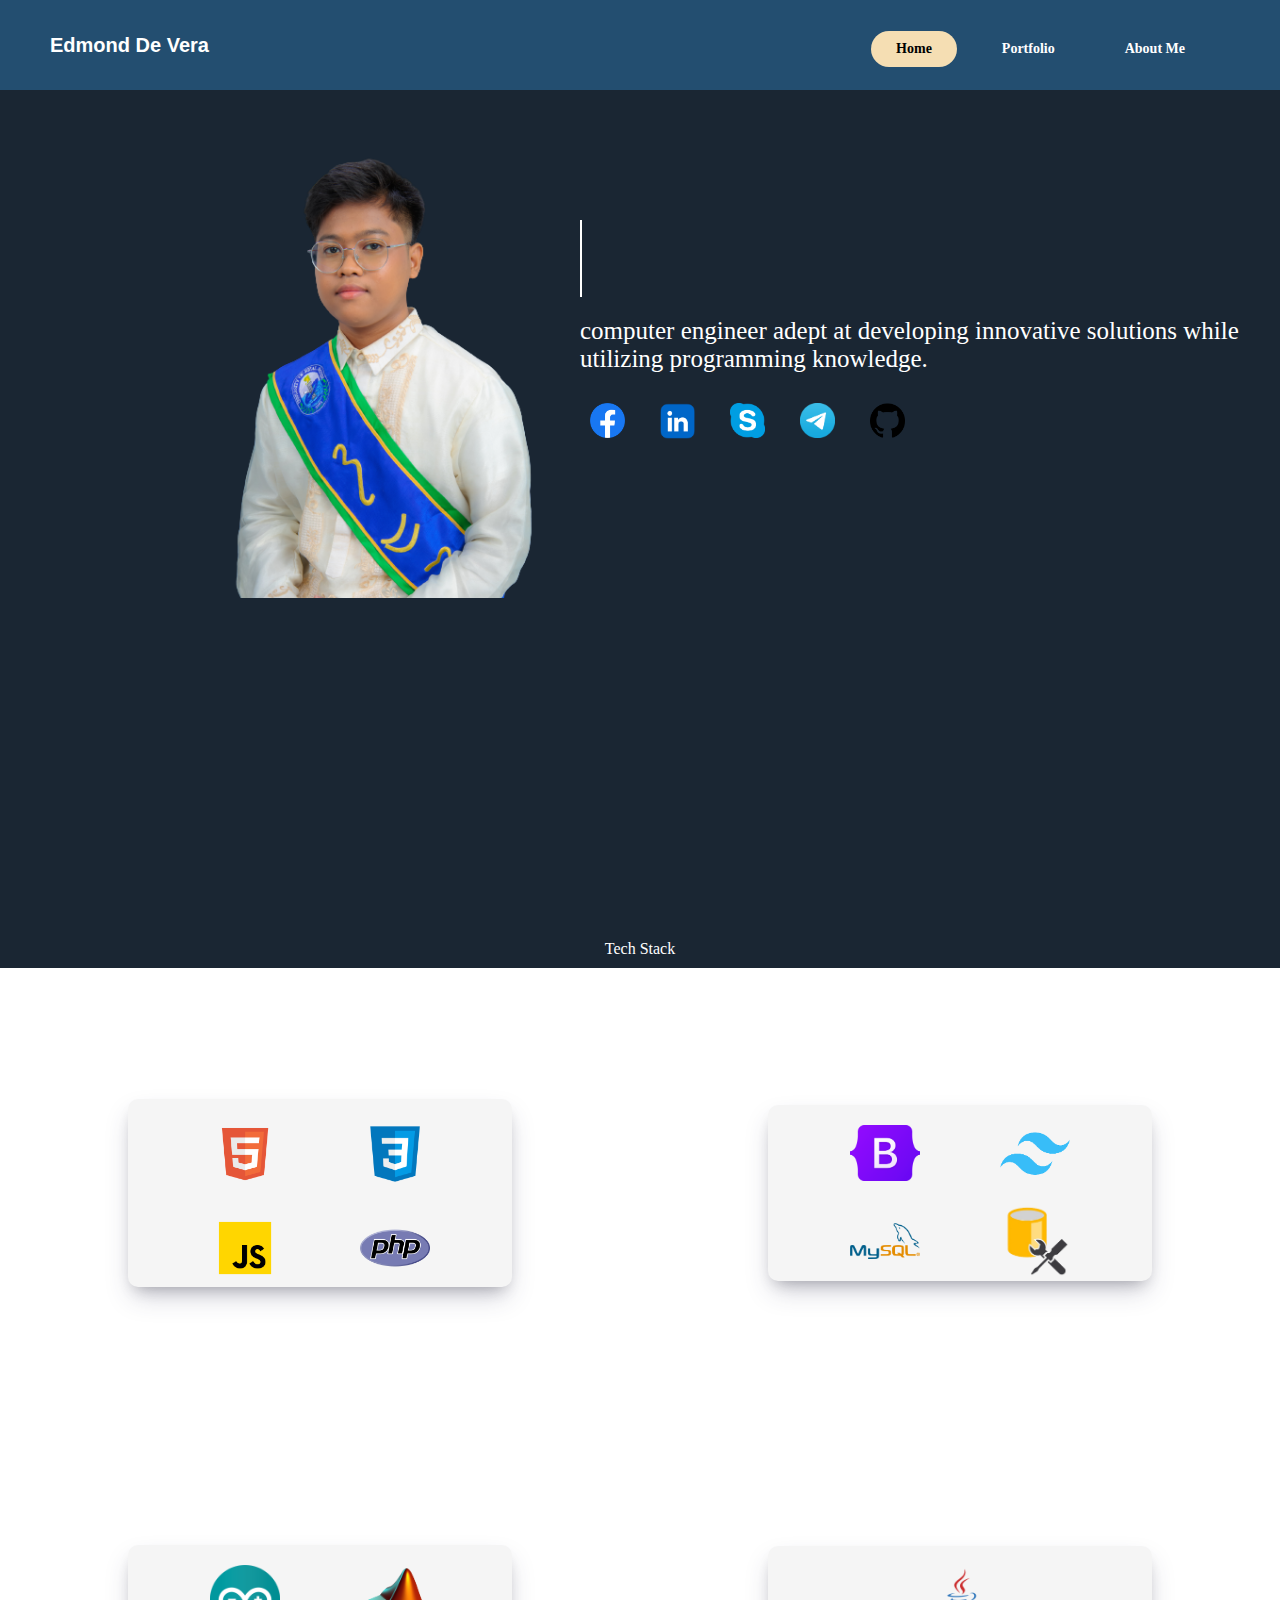
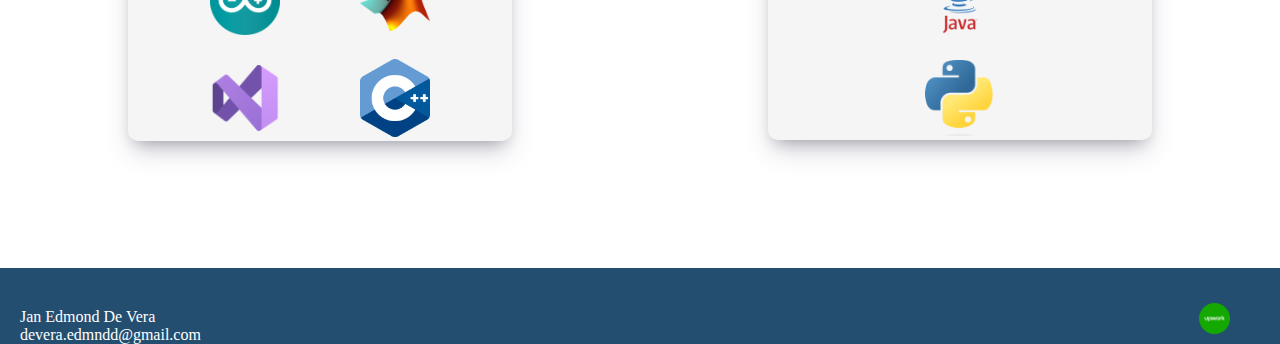
<file: index.html>
<!DOCTYPE html>
<html lang="en">
<head>
    <meta charset="UTF-8">
    <meta http-equiv="X-UA-Compatible" content="IE=edge">
    <meta name="viewport" content="width=device-width, initial-scale=1.0">
    <link rel="stylesheet" href="style.css">
    <link rel = "icon" href = "images/logo.png" type = "image/x-icon">
    <link href='https://fonts.googleapis.com/css?family=Source Sans Pro' rel='stylesheet'>
    <link rel="stylesheet" href="https://cdnjs.cloudflare.com/ajax/libs/font-awesome/4.7.0/css/font-awesome.min.css">

    <title>Jan Edmond De Vera</title>
    
</head>
<body >
    <header>
        <div class="logo1">Edmond De Vera</div>
        
       
        <div class="hamburger">
         <div class="line"></div>
         <div class="line"></div>
         <div class="line"></div>
        </div>
    <nav class="navbar">
        
          
               <div class="menuitems">
               <ul>
                <li><a href="index.html" class="buttonsample active">Home</a></li>
                <li>   <a href="portfolio.html" class="buttonsample">Portfolio</a></li>
                <li>  <a href="about.html" class="buttonsample">About Me</a></li>
               
               </ul>
            </div>
                
         
           
           
        </nav>
        </header>
         
     <div class="introduce">
                <div class="box">
               

            
        
            <div class="container">
                
                <div class="image">
                    <img class="mypic" src="images/devera.png" alt="" onclick="enlargeImage(this)">
                    
                </div>

                <div class="text">
                    <div class="anything">
                    <div class="typewriter">
                    <span class="name">Hi, I'm Jan Edmond De Vera</span>
               
                    
                </div>
                <div class="typewriter2">
                    <h2 class="softdev">computer engineer</h2>
                </div>
                
                    <p class="mydesc">computer engineer adept at developing innovative solutions while utilizing programming knowledge.</p>
                   
         
                   <div class="socialmediaaccounts">
               
       
                <div class="forsoc btn1">
                    <a title="Facebook" target="_blank" rel="noreferrer noopener" class="socialIcons " class="fbdotcom" href="https://www.facebook.com/superman129?mibextid=ZbWKwL"> <img class="logo" src="images/fblogo.png" alt=""></a>
                </div>
                <div class="forsoc btn1">
                    <a title="Linkedin" target="_blank" rel="noreferrer noopener" href="https://www.linkedin.com/in/jan-edmond-de-vera-93213427b/"><img class="logo" src="images/linkedin.png" alt=""></a>
                </div>    
                <div class="forsoc btn1">  
                    <a title="Skype" target="_blank" rel="noreferrer noopener" href="https://join.skype.com/invite/xEJLBbSKG1xq"><img class="logo" src="images/skype.png" alt=""></a>
                </div>
                <div class="forsoc btn1">
                    <a title="Telegram" target="_blank" rel="noreferrer noopener" href="https://t.me/janedmondd"><img class="logo" src="images/telegram.png" alt=""></a>
                  </div>
                  <div class="forsoc btn1">
                    <a title="Github" target="_blank" rel="noreferrer noopener" href="https://github.com/janedmonddevera"><img class="logo" src="images/github.png" alt=""></a>
                  </div>
                    </div>
                </div>
                </div>
             

            </div>
                </div>
              </div>
             
   
       
            </div>

          
            <div class="center">
                <p class="text-white">Tech Stack</p>
            </div>
                <div class="techstackindex">

                <div class="row1">
                <ul class="ulclass">
                    <div class="col2row">
                    <li><img class="techstackpic" src="images/html.png" alt=""></li>
                    <li><img class="techstackpic" src="images/css.png" alt=""></li>
                </div>
                <div class="col2row">
                    <li><img class="techstackpic" src="images/javascript.png" alt=""></li>
                    <li><img class="techstackpic" src="images/php.png" alt=""></li>
                </div>
                </ul>
            </div>
            <div class="row2">
                <ul class="ulclass">
                    <div class="col2row">
                    <li><img class="techstackpic" src="images/bootstrap.png" alt=""></li>
                    <li><img class="techstackpic" src="images/tailwind.png" alt=""></li>
                    </div>
                    <div class="col2row">
                    <li><img class="techstackpic" src="images/mysql.png" alt=""></li>
                    <li><img class="techstackpic" src="images/ssms.png" alt=""></li>
                  </div>
                </ul>
                </div>
        </div>
        <div class="techstackindex">

            
                <div class="row3">
                <ul class="ulclass">
                    <div class="col2row">
                    <li><img class="techstackpic" src="images/arduino.png" alt=""></li>
                    <li><img class="techstackpic" src="images/matlab.png" alt=""></li>
                    </div>
                    <div class="col2row">
                    <li><img class="techstackpic"class="techstackpic" src="images/vb.png" alt=""></li>
                    <li><img class="techstackpic"class="techstackpic" src="images/c++.png" alt=""></li>
                    </div>
                </ul>
                </div>
                <div class="row4">
                <ul class="ulclass">
                    <li><img class="techstackpic" src="images/java.png" alt=""></li>
                    <li><img class="techstackpic" src="images/python.png" alt=""></li>
                </ul>
           
        </div>
            </div>
           <!---->


      <footer class="footer">
       
           
           
             <div class="footernameDiv"> 
                
                
                 <p class="footertext">Jan Edmond De Vera</p>
                 <a href="https://mail.google.com/mail/u/0/#inbox" class="footertext" target="_blank" rel="noopener noreferrer"> devera.edmndd@gmail.com  </a>
                </div>
                <div class="freelance">
                    <span>
                    <a href="https://www.upwork.com/workwith/edmondd7" target="_blank" rel="noreferrer noopener">
                        <img class="upwork" src="images/upwork.png" alt="">
                    </a></span>
                  
                </div>
  
      </footer>
       


   <script src="js/app.js"></script>



</script>
</body>
</html>
</file>
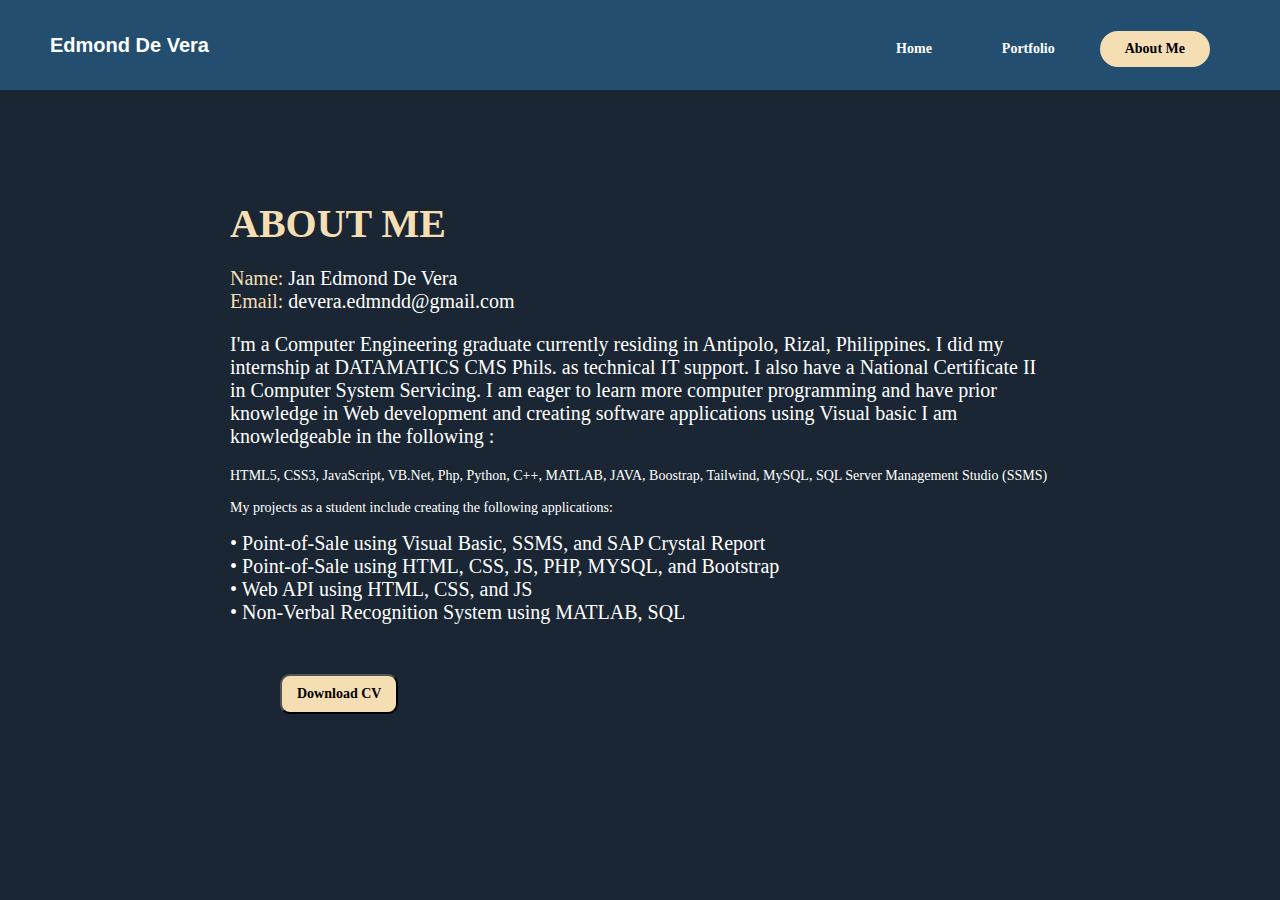
<file: about.html>
<!DOCTYPE html>
<html lang="en">
<head>
    <meta charset="UTF-8">
    <meta http-equiv="X-UA-Compatible" content="IE=edge">
    <meta name="viewport" content="width=device-width, initial-scale=1.0">
    <link rel="stylesheet" href="style.css">
    <link rel = "icon" href = "images/logo.png" type = "image/x-icon">
    <title>Jan Edmond De Vera</title>
</head>
<body>
    <header>
        <div class="logo1">Edmond De Vera</div>
        
       
        <div class="hamburger">
         <div class="line"></div>
         <div class="line"></div>
         <div class="line"></div>
        </div>
    <nav class="navbar">
        
          
               <div class="menuitems">
               <ul>
                <li><a href="index.html" class="buttonsample">Home</a></li>
                <li>   <a href="portfolio.html" class="buttonsample">Portfolio</a></li>
                <li>  <a href="about.html" class="buttonsample active">About Me</a></li>
               
               </ul>
            </div>
                
         

           
        </nav>
        </header>
<div class="noice">

        <div class="box3">
<div class="aboutme">
                <p class="personal">About Me</p>
                <div class="infoOnMe"></div>
                <span class="janedmonddevera">Name:  </span> <span class="introduction">Jan Edmond De Vera</span><br>
                <span class="janedmonddevera">Email:   </span> <span class="introduction">devera.edmndd@gmail.com</span><br>
                
                <div class="program">
                <p class="proglang">I'm a Computer Engineering graduate currently residing in Antipolo, Rizal, Philippines.

                    I did my internship at DATAMATICS CMS Phils. as technical IT support. I also have a National Certificate II in Computer System Servicing. I am eager to learn more computer programming and have prior knowledge in Web development and creating software applications using Visual basic
                    
                    I am knowledgeable in the following :
                </p>

                <p>HTML5, CSS3, JavaScript, VB.Net, Php, Python, C++, MATLAB, JAVA, Boostrap, Tailwind, MySQL, SQL Server Management Studio (SSMS)
                </p>
<br>
                    <p>My projects as a student include creating the following applications:
                    </p>
                  
                   <br>
                   
               <div class="languagesss">
                <p>&bull;  Point-of-Sale using Visual Basic, SSMS, and SAP Crystal Report</p>
                <P>&bull;  Point-of-Sale using HTML, CSS, JS, PHP, MYSQL, and Bootstrap</P>
                <P>&bull;  Web API using HTML, CSS, and JS</P>
                <P>&bull;  Non-Verbal Recognition System using MATLAB, SQL </P>
                
            </div>
            </div>
            <div class="resumealignment">
            <a href="images/Resume-DeVera.pdf" download><button  class="resume">Download CV</button></a>
        </div>
    </div>
        </div>
    </div>

  
         
       

<script src="js/app.js"></script>
 </body>
 </html>
</file>
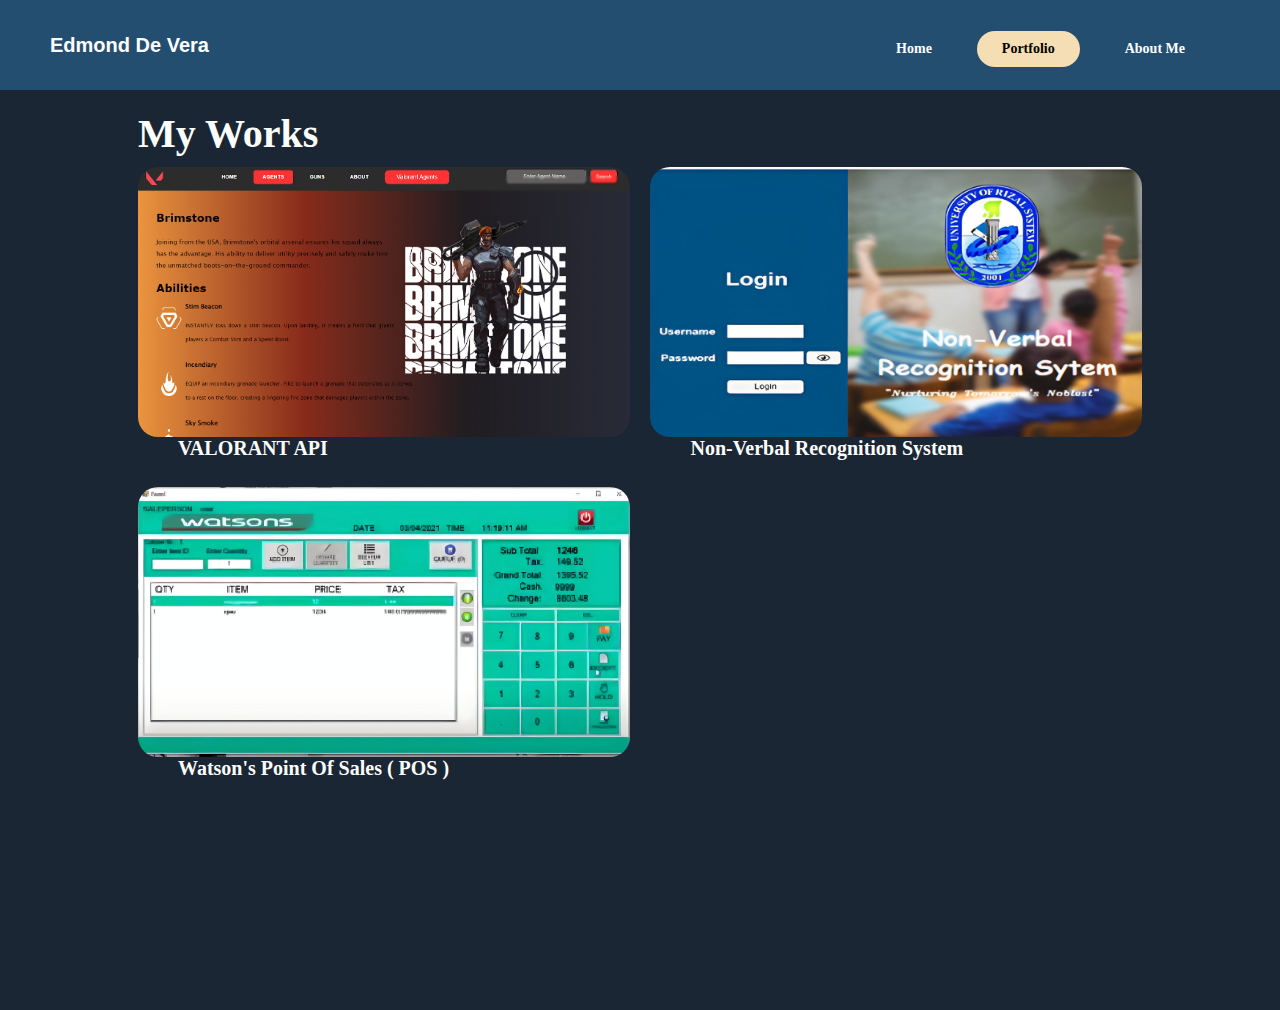
<file: portfolio.html>
<!DOCTYPE html>
<html lang="en">
<head>
    <meta charset="UTF-8">
    <meta http-equiv="X-UA-Compatible" content="IE=edge">
    <meta name="viewport" content="width=device-width, initial-scale=1.0">
    <link rel="stylesheet" href="style.css">
    <link rel = "icon" href = "images/logo.png" type = "image/x-icon">
    <link href='https://fonts.googleapis.com/css?family=Source Sans Pro' rel='stylesheet'>
    <title>Jan Edmond De Vera</title>
</head>
<body >
    <header class="portfolio">
        <div class="logo1">Edmond De Vera</div>
        
       
        <div class="hamburger">
         <div class="line"></div>
         <div class="line"></div>
         <div class="line"></div>
        </div>
    <nav class="navbar">
        
          
               <div class="menuitems">
               <ul>
                <li><a href="index.html" class="buttonsample ">Home</a></li>
                <li>   <a href="portfolio.html" class="buttonsample active">Portfolio</a></li>
                <li>  <a href="about.html" class="buttonsample">About Me</a></li>
               
               </ul>
            </div>
                

         
           
           
        </nav>
        </header>
       
        <button onclick="topFunction()" class="totopBtn" id="myBtn"><img class="upbtn" src="images/up-arrow.png" alt=""></button>

            <div class="projects">
                <h1 class="works">My Works</h1>
                    <div class="projectColumn1">
                       
                        
        
                   
                       <!--project1 -->
                        <div class="valorantapiModal" onclick="on()">
                            
                     </div>
                     <div class="textfornvrsmodal">VALORANT API</div>
                      
                        <div id="overlay" >
                            <div id="text">
                                <span class="close" id="close">&times;</span>
                              
                               <div class="colportfolio">
                               
                                <img class="valoapi" src="images/valoPS.png" alt="" onclick="enlargeImage(this)">
                                
                                <div class="imagesicond">
                                    <p class="techstack">Tech Stack: </p>
                                    <img class="languageIcon" src="images/html.png" alt="">
                                    <img class="languageIcon" src="images/css.png" alt="">
                                    <img class="languageIcon" src="images/javascript.png" alt="">
                                  
                                </div>
                            </div>
                            <div class="colportfolio">
                                <h4 class="projectNametext">Project Name: Valorant API</h4>
                                <p class="Description">Description: Valorant API project was developed to enable users to gain knowledge and understand how different valorant agents works by knowing their skills and also having knowledge and expertise in different guns
                                </p>
                                
                                  <a href="https://github.com/Tsuuukiii/ValorantAPI"><button class="codeBtn">Code</button></a>
                    <a href="https://tsuuukiii.github.io/ValorantAPI/"><button class="codeBtn">Visit Site</button></a>
                            </div>
                        </div>
                              

                              <!--project2 -->
                            </div>
                         
                   
                </div>
                <div class="projectColumn2">
                    <div class="nvrsmodal" onclick="on1()">
                            
                    </div>
                    <div class="textfornvrsmodal">Non-Verbal Recognition System</div>
                    
                    <div class="aligncenter">
                        <div id="overlay1">
                            <div id="text">
                                <span class="close" id="close" onclick="halaman112()">&times;</span>
                                <div class="colportfolio">
                                <img class="valoapi" src="images/nvrs.png" alt="" onclick="enlargeImage(this)">
                               
                                <div class="imagesicond">
                                    <p class="techstack">Tech Stack: </p>
                                    <img class="languageIcon" src="images/matlab.png" alt="">
                                    <img class="languageIcon" src="images/ssms18.png" alt="">
                          
                                </div>
                                </div>
                                <div class="colportfolio">
                                    <h4 class="projectNametext">Non-Verbal Recognition System</h4>
                                    <p class="Description">Description: Non-Verbal Recognition is an undergraduate thesis. It is developed to recognize and understand people's non-verbal signs and messages. Non-verbal communication is the exchange of information without the use of spoken or written words gestures, and other non-verbal clues.</p>
                                    <a href=""><button class="codeBtn">Code</button></a>
                                </div>
                         
                                        
                     
                        </div>
                          </div>
                  
                    </div>
                </div>

                  <!--project3 -->
                <div class="projectColumn1">
                    <div class="watsonsPOSmodal" onclick="on2()">
                            
                    </div>
                    <div class="textfornvrsmodal">Watson's Point Of Sales ( POS )</div>
            

                    
                    <div class="aligncenter">
                        <div id="overlay2" >
                            <div id="text">
                                <span class="close" id="close" onclick="closewatson()">&times;</span>
                                <div class="colportfolio">
                                    <img class="valoapi" src="images/watsonPOS.png" alt="" onclick="enlargeImage(this)">
                                    <div class="imagesicond">
                                        <p class="techstack">Tech Stack: </p>
                                        <img class="languageIcon" src="images/vb.png" alt="">
                                        <img class="languageIcon" src="images/ssms18.png" alt="">
                                        <img class="languageIcon" src="images/crystalreport.png" alt="">
                                     </div>
                                </div>
                                <div class="colportfolio">
                                    <h4 class="projectNametext">Watson's Point Of Sales ( POS )</h4>
                                    <p>Description: Watson's Point-of-Sale was created using visual basic and added database using SQL server management studio 2018 which enable users to keep track of their sales.</p>
                                  
                                
                                      
                                      
                                      <a href="https://github.com/Tsuuukiii/watsonPOS"><button class="codeBtn">Code</button></a>
                                </div>
                                
                               
                        </div>
                          </div>
                       
                    
                    </div>
                </div>

                <div class="projectColumn2">
                  
                </div>
           
                  
                </div>
               
               

            </div>

    <script src="js/app.js"></script>
    <script src="js/scroll.js"></script>
 
 </body>
 </html>
</file>
<file: style.css>
@import url('https://fonts.google.com/specimen/Fjalla+One');

*{
  box-sizing: border-box;
  text-decoration: none;
  list-style: none;
  margin: 0;
  padding: 0;
  font-family: 'Fjalla One';
}
header{
  position: relative;
  width: 100%;
  height: 10vh;
  background-color:#234e70 ;
  color: white;
  font-family: Arial, Helvetica, sans-serif;
display: flex;
align-items: center;
justify-content: space-between;
padding: 0 100px;
}
.box{
margin-left: 200px;
margin-right: 200PX;

padding: 30px 30px 30px 30px;

    width: 1100px;
    height:  auto;
}
.navbar{
  margin-bottom: 0;
  padding-bottom: 0 ;
  
}
.navbar ul{
  display: flex;
}

.navbar ul li a{
  display: block;
  padding: 10px 25px;
  font-size: 20px;
  border-radius: 30px;
  transition: 0.2s;
  font-size: 14px;
  margin-bottom: 12px;
background-color: transparent;
margin-right: 20px;
color: white;
font-weight: bold;
}
.navbar ul li a:hover{
  background-color: rgb(245, 222, 179);
  color: black;
}
.navbar ul li a.active{
  color: black;
  background-color: wheat;
}
@media screen and (max-width: 1350px) {

 header{
  padding: 0 50px;
 }
}
@media screen and (max-width: 1100px) {

  header{
   padding: 0 50px;
  }
 }
@media screen and (max-width: 1350) {

  header{
   padding: 0 50px;
   width: 100%;
  }
 }

@media screen and (max-width: 600px) {
  .navbar {
    margin: auto;
    margin: auto;
   
    padding: 0 0 0 0;
  }
  
}

.container{
  display: flex;
  color: white;
  margin-top: 0;
  
}
.introduce{
  background-color: #1a2633;
  height: 90vh;
  margin-top: 0;
  z-index: 999;
}
@media screen and (max-width:600px) {
  .introduce{
    height: 100%;
  }
}
.aboutme{
  background-color: transparent;
  height: 25vh;
}
.portfolioDiv{
  background-color: #1a2633;
  height: 100%;
  display: flex;
}
body{
  background-color:#1a2633 ;
    color: black;
    margin: 0;
    margin-top: 0;
    font-family: 'Source Sans Pro';
}

@media screen and (max-width: 1100px) {
  .box, .container {
    margin:auto;
    width: auto;
    height: auto;
align-items: justify;
    margin-left: 40px;
margin-right: 40px;
   ;
   padding: 5px 5px 5px 5px;
   border-radius:10px;
   width: auto;
  }
}
@media only screen and (max-width: 900px) {
  .box, .container {
    margin:auto;
    width: auto;
    height: auto;
display: block;
align-items: justify;
    margin-left: 20px;
margin-right: 20px;
  
   padding: 5px 5px 5px 5px;
   border-radius:10px;

  }
}


  @media only screen and (max-width: 600px) {
    .box, .container {
      margin:auto;
      width: auto;
      height: auto;
display: block;
align-items: justify;
      margin-left: 10px;
margin-right: 10px;

     padding: 5px 5px 5px 5px;
     border-radius: 10px;
    }
  }
  @media only screen and (max-width: 300px) {
    .box {
 
      width: auto;
      height: auto;
display: block;
align-items: justify;
      margin-left: 0;
margin-right: 0;

     padding: 3px 3px 3px 3px;
     border-radius: 7px;
    }
  }
  
  
  .forsoc{
    
  
padding: 10px 10px 10px 10px;
width: 50px;
border-radius: 20rem;
display: flex;
position: relative;
margin-right: 20px;
color: black !important;

cursor: pointer;
transition: color 0.4s linear;

  }
  @media screen and (max-width:900px) {
    .forsoc::before{
      width: auto;
      padding: auto;
      height: auto;
    }
    .forsoc{
      width: auto;
      padding: auto;
      height: auto;
    }
  }

  @media screen and (max-width:600px) {

    .forsoc{
      width: auto;
      padding: auto;
      height: auto;
      padding: 2px 2px 2px 2px;
      margin-right: 5px;
      
    }
  }
  .forsoc:hover{
    color:rgba(245, 222, 179, 0.719) !important;
    background-color: transparent;
    transform: scale(1.5);
  }
  .forsoc::before{
    content: "";
    position: absolute;
    left: 0;
    top: 0;
    width: 100%;
    height: 100%;
    border-radius: 20rem;
    background:rgba(245, 222, 179, 0.719) ;
    border:2px  #234e70 solid;
    z-index: -1;
    transition: transform .3s;
    color: black;
  }
  
  .btn1::before{
    transform: scaleX(0);
    color: black;
  }
 
  .btn1:hover::before{
    transform: scaleX(1);
  }

  .name{
    font-size: 30px;
    font-weight: bold;
    text-transform: uppercase;
  }

  @media only screen and (max-width: 1100px) {
     .name{
margin: auto;
letter-spacing: 0px;
font-size: 30px ;
      padding-top: 0;
      
    }
  }
  @media only screen and (max-width: 900px) {
 
    .name{
      margin: auto;
      letter-spacing: 0px;
      margin-top: 10px;
      font-size: 20px ;
            padding-top: 0;
    }
  }
  @media screen and (max-width: 600px) {
    .name{
      font-size: 18px;
      margin-top: 20px;
    }
  }
  @media screen and (max-width: 400px) {
   .name{

    font-size: 14px;
   }
  }
  .mydesc{
    margin-top: 20px;
    font-size: 25px ;

    width: auto;

   margin-bottom: 20px;
  
    font-family: 'Fjalla One';
  }
  

  @media only screen and (max-width: 900px) {
    .mydesc{

letter-spacing: 0px;
font-size: 18px ;
text-align: justify;
text-align: center;
margin: auto;
    }
  }
  @media only screen and (max-width: 600px) {
    .mydesc{
margin: auto;
letter-spacing: 0px;
font-size: 14px ;
text-align: justify;
text-justify: distribute;
text-align-last: left;
padding-right: 0;
    }
  }
.mypic{

    width: 350px;
    min-height: auto ;
    height: auto ;
cursor: pointer;
    padding-right: 40px;
    margin-top: 30px;
  }

  
  @media screen and (max-width: 1100px) {
    .mypic{
      width: 350px;
    }
  }
  @media screen and (max-width: 900px) {
    .mypic{

      width: 250px;
  
     align-items: center;
     text-align: center;
    }
    .image{
      align-items: center;
      text-align: center;
    }
  }
  @media screen and (max-width: 600px) {
    .mypic{
      width: 300px;
      align-items: center;
      text-align: center;
      float: none;
      display: block;
      margin-left: auto;
      margin-right: auto;
    
    }
  }
  @media screen and (max-width: 300px) {
    .mypic{
      margin-bottom: 30px;
      margin: auto;
      padding: auto;
      padding-right: 0;
      width: 220px;
    overflow: hidden;
    }
  }


  
  .email{
    font-family: 'Fjalla One';
    background-color: transparent;
    border: 2px solid wheat;
    color: white;
    margin-top: 40px;
    padding: 10px 10px 10px 10px;
    width: 350px;
    text-align: center;
    align-items: center;
    text-decoration: none;
border-radius: 10px;
font-size: 20px;
cursor: pointer;
font-weight: bold;
  }


 
  .halaman{
    text-align: center;
    align-items: center;
  }

 

  .logo{
    height: auto ;
    width: 35px;
  
vertical-align: middle;
align-items: center;
  }
  @media only screen and (max-width: 900px) {
    .logo{
   
    width: 35px;
    height: auto;

   align-items: center;
   text-align: center;
   }
  }
  @media only screen and (max-width: 600px) {
    .logo{
    width: 30px;
    height: auto;
    margin: auto;
   align-items: center;
   text-align: center;
   }
  }
  @media only screen and (max-width: 350px) {
    .logo{
    width: 25px;
    height: auto;
    margin: auto;
   align-items: center;
   text-align: center;
   }
  }
  .fbdotcom{
    text-decoration: none;
    color: white;
  }
  .fbdotcom:hover{
    color: black;
  }
  

  


a:link{
  text-decoration: none;
}



@media screen and (max-width:900px) {
  .anything{
  width: 60%;
  margin: auto;

  }
}
@media screen and (max-width:600px) {
  .anything{
    margin-top: 10px;
    width: 80%;
  margin: auto;

  }
}
@media screen and (max-width:330px) {
  .anything{
    margin-top: 10px;
    width: 90%;
  margin: auto;

  }
}


.text {
  display: block;
  margin-top: 100px;


}


@media (max-width: 1000px) {
  .text {
    display: inline;
   
    padding: auto;
    height: auto;
    margin: auto;
  }
}
@media (max-width: 900px) {
  .text {
    display: inline;

    padding: auto;
    height: auto;
    margin: auto;
  }
}
@media (max-width: 600px) {
  .text {
    display: inline;
   margin-top: 200px;
    padding: auto;
    height: auto;
   
  }
}
@media (max-width: 600px) {
  .text {
    display: inline;
  
    padding: auto;
    height: auto;
   
  }
}@media (max-width: 300px) {
  .text {
    display: inline;
   margin-top: 30px;
    padding: auto;
    height: auto;
   
  }
}
.hi{
  color: white;
}

.legitnaemail{
  color: black;
}
@media screen and ( max-width:600px) {
 .legitnaemail {
  font-size: 12px;
 }
}
.edmonddevera{
  width: 25% ;
  height: auto ;
}
.logo1{
  color: white;
  font-family: Arial, Helvetica, sans-serif;
  font-size: 20px;
  font-weight: bold;
}
@media screen  and (max-width:900px){
  .logo1{
    margin-left: 10px;
    font-size: 18px ;
  }
}
@media screen  and (max-width:600px){
  .logo1{
    margin-left: 10px;
    font-size: 12px ;
  }
}
.hamburger{
display: none;
}
@media screen and (max-width:900px) {
  .hamburger{
    display: block;
  cursor: pointer;
  }
  .hamburger .line {
    display: block;
    width: 35px ;
    height: 5px ;
    background-color:wheat ;
    margin: 6px 0 ;
  
  }
  .navbar{
height: 0;
    position: absolute;
    left: 0;
    right: 0;
    width: 100%;
    background-color:#234e70 ;
     transition: 0.5s;
     overflow: hidden;
     color: white;

  }
  .navbar.active{
    margin-top: 380px;
    height: 300px;
    padding-bottom: 0;
    margin-bottom: 0;
    
  }
  .navbar ul{
    display: block;
width: fit-content;
margin: 80px auto 0 auto;
text-align: center;
align-items: center;
transition: 0.5s;
  }
  .navbar ul li a{
    margin-bottom: 12px;
    color: black;
    font-size: 14px;
    color: white;
  }
}

@media screen and (max-width:600px) {
  .hamburger{
    display: block;
  cursor: pointer;
  margin-right: 25px;
  }
  .hamburger .line {
    display: block;
    width: 20px !important;
    height: 2px !important;
    background-color:wheat !important;
    margin: 3px 0 !important;
  
  }
  header{
    height: 50px;
    padding: 0 5px;
  }
  .navbar{
    margin-top: 0;
    padding: 0;
height: 0 ;
    position: absolute;
    left: 0;
    right: 0;
    width: 100%;
     transition: 0.5s;
     overflow: hidden;
     color: white;
  }
  .navbar.active{
    margin-top: 350px;
    height: 300px;
    padding-bottom: 0;
    margin-bottom: 0;
  }
  .navbar ul{
    display: block;
width: fit-content;
margin: 80px auto 0 auto;
text-align: center;
align-items: center;
transition: 0.5s;
  }
  .navbar ul li a{
    margin-bottom: 12px;
    color: black;
    font-size: 14px;
    color: white;
  }
}

.softdev{
  font-style: 'Source  Sans Pro';
  font-size: 20px;
  margin-top: 10px;
  margin-bottom: 10px;
  color: wheat;
  text-transform: uppercase;
}
@media screen and (max-width:1100px) {
  .softdev{
    font-size: 17px;
    margin-top: 10px;
    margin-bottom: 10px;
  }
 
}
@media screen and (max-width:900px) {
  .softdev{
    font-size: 15px;
    margin-top: 10px;
    margin-bottom: 10px;
  }
 
}
@media screen and (max-width:600px) {
  .softdev{
    font-size: 14px;
    margin-top: 10px;
    margin-bottom: 10px;
  }
 
}
@media screen and (max-width:400px) {
  .softdev{
    font-size: 12px;
  
  }
 
}

.typewriter {
  overflow: hidden;
  white-space: nowrap;
  border-right: 2px solid;
  width: 0;
  animation: typing 1.2s steps(30, end) forwards, blinking 1s infinite;
  animation-delay: .5s;
}
@media screen and (max-width:600px) {
  .typewriter{
    font-size: 10px !important;
  }
}
  
@keyframes typing {
  from { width: 0 }
  to { width: 100% }
}

@keyframes blinking {
  0% {border-right-color: transparent}
  50% {border-right-color: transparent}
  100% {border-right-color: transparent}
}


.typewriter2 {
  overflow: hidden;
  white-space: nowrap;
  border-right: 2px solid;
  width: 0;
  animation: typing2 1.2s steps(30, end) forwards, blinking2 1s infinite;
  animation-delay: 1.5s;
}
@media screen and (max-width:600px) {
  .typewriter2{
    font-size: 10px !important;
  }
}
  
@keyframes typing2 {
  from { width: 0 }
  to { width: 100% }
}

@keyframes blinking2 {
  0% {border-right-color: transparent}
  50% {border-right-color: transparent}
  100% {border-right-color: transparent}
}






.aligncenter{
  align-items: center;
text-align: center;
  float: none;
  margin-bottom: 50px;
}
.tocenter{
text-align: center;
  align-items: center;
  padding-top: 10px;

}
@import url('https://fonts.google.com/specimen/Caprasimo');
.textforvalo{


  font-size: 30px;
  font-family: 'Caprasimo';
  background-color: #242323a1;
float: right;
align-items: right;
  width: 400px;
height: 400px;
display: block;
margin-left: 150px;
margin-top: 20px;
padding: 40px 40px 40px 40px;
  
}
@media screen and (max-width:900px) {
  .textforvalo{
   font-size:18px ;
  }
}
@media screen and (max-width:600px) {
  .textforvalo{
   font-size:15px ;
  }
}


.noice{
  color: white;
}
.introduction{
  font-size: 20px;
  padding-top: 20px;
  text-indent: 50px;
}
@media screen and (max-width:900px) {
  .introduction{
    
   font-size:20px ;
  }
}
@media screen and (max-width:600px) {
  .introduction{
    
   font-size:13px ;
  }
}
.program{
 
  padding-top: 20px;
  font-size: 14px;
}

.proglang{
  margin-bottom: 20px;
  font-size: 20px;
}
@media screen and (max-width:600px) {
  .proglang{
 
    font-size: 14px;
  }
  .languagesss{
    font-size: 14px;
  }
}
.languagesss{
  font-size: 20px;
}
.personal{
  font-size: 40px;
  color: wheat;
  text-transform: uppercase;
  font-family: 'Fjalla One';
  font-weight: bold;
}
@media screen and (max-width:900px) {
  .personal{
   font-size:18px ;
  }
}
@media screen and (max-width:600px) {
  .personal{
   font-size:18px ;
  }
}
.janedmonddevera{
  color: wheat;
  text-indent: 50px;
  
  font-size: 20px;

}
.infoOnMe{
  margin-top: 20px;
}
.resumealignment{
  margin-top: 50px;
  margin-left: 50px;
}
@media screen and (max-width:900px) {
  .resumealignment{
    margin-top: 20px;
  margin-left: 50px;
  }
}
@media screen and (max-width:600px) {
  .resumealignment{
    margin-top: 15px;
  margin-left: 50px;
  }
}
.resume{
  padding: 10px 15px 10px 15px;
  background-color: wheat;
  border-radius: 10px;
  cursor: pointer;
  font-size: 14px;
  font-weight: bolder;
  text-align: center;
}

.resume:hover{
  background-color: #234e70;
  color: wheat;
  border-color: wheat;
}
@media screen and (max-width:900px) {
  .resume{
    padding: 10px 10px 10px 10px;
    background-color: wheat;
    border-radius: 10px;
    cursor: pointer;
    font-size: 13px;
    font-weight: bolder;
  }
}
@media screen and (max-width:600px) {
  .resume{
    padding: 7px 7px 7px 7px;
    background-color: wheat;
    border-radius: 10px;
    cursor: pointer;
    font-size: 10px;
    font-weight: bolder;
  }
}
.port{
  font-size: 40px;
  color: wheat;
  font-weight: bold;
  margin-top: 20px;
  margin-left: 200px;
}




.box3{
  background-color: transparent;
border-radius: 10px;
display: block;
color: white;
padding-left: 30px;
padding-bottom: 30px;
padding-top: 30px;
padding-right: 30px;
margin-top: 80px;
margin-left: 200px;
margin-right: 200px;
}
@media screen and (max-width:900px) {
  .box3{



    padding-left: 30px;
    padding-bottom: 30px;
    padding-top: 30px;
    padding-right: 30px;
    margin-top: 50px;
    margin-left: 40px;
    margin-right: 40px;
    font-size: 14px;
  }
}
@media screen and (max-width:600px) {
  .box3{

    margin-top: 30px;
    margin-left: 10px;
    margin-right: 10px;
  }
}

.enlarged-image {
  position: absolute;
  top: 0;
  left: 0;
  width: 100%;
  height: 100%;
  object-fit: contain;
  z-index: 9999;
  background-color: rgba(0, 0, 0, 0.8);
}
.totopBtn{
  position: fixed; 
  bottom: 20px; 
  right: 30px; 
  z-index: 99; 
  border: none; 
  outline: none; 
  cursor: pointer;
  background-color: #234e70;
border-radius: 10px;
padding: 10px 10px 10px 10px;
display: none;
scroll-behavior:auto;
}
.totopBtn:hover{
  background-color: wheat;
}
.upbtn{
width: 20px;
height: auto;
}
.btnportfolio{
  padding: 10px 10px 10px 10px;
  font-size: 20px;
  font-family: "Caprasimo";
  cursor: pointer;
  background-color: #234e70;
  border: 0;
  outline: none;
  color: white;
  border-radius: 5px;
}

.textdesc{
  margin-bottom: 20px;
}


.socialmediaaccounts{
display: flex;

}
@media screen and (max-width:900px) {
  .socialmediaaccounts{
    margin-top: 10px;
    text-align: center;
    align-items: center;
  }
}
@media screen and (max-width:600px) {
  .socialmediaaccounts{
    text-align: center;
    align-items: center;

    margin-top: 20px;
  }
}
@media screen and (max-width:300px) {
  .socialmediaaccounts{
    text-align: center;
    align-items: center;
   margin-top: 30px;
   
  }
}
.projects{
  width: 80%;
  margin: auto;
  height: 100vh;
  background-color: transparent;
margin-top: 20px;
}
@media screen and (max-width:1100px) {
  .projects{
    width: 95%;
  }
}
@media screen and (max-width:900px) {
  .projects{
    width: 100%;
  }
}

.projectColumn1{
  margin: 10px 0 10px 10px;
  background-color: transparent;
  width: 48%;
  float: left;
  height: 300px;
  align-items: center;
  justify-content: center;
overflow: hidden;
}
.projectColumn2{
  background-color: #1a2633;
  width: 48%;
  height: 300px;
  float: right;
  margin: 10px 10px 10px ;

}
@media screen and (max-width:1100px) {
  .projectColumn1, .projectColumn2{
  
    height: 300px;
  }
}
@media screen and (max-width:900px) {
  .projectColumn1, .projectColumn2{
    float: none;
    display: block;
    width: 80%;
    margin: auto;
    height: 285px;
    margin-bottom: 20px;
  }
}
@media screen and (max-width:600px) {
  .projectColumn1, .projectColumn2{

    height: 170px;
    margin-bottom: 10px;
  }
}

.valoapi{
  width: 450px;
  height: auto;
  transition: .5s ease-in;
  display: block;
  align-items: center;
  margin-top: 20px;
  margin-bottom: 20px;
  margin-left: 60px;
  cursor: pointer;
}
@media screen and (max-width:1140px) {
  .valoapi{
    width: 350px;
    margin-left: 40px;
  }
}
@media screen and (max-width:900px) {
  .valoapi{
    width: 350px;
    margin-left: 60px;
    align-items: center;
    margin: auto;
    margin-top: 20px;
  }
}
@media screen and (max-width:600px) {
  .valoapi{
    width: 280px;
    margin-left: 60px;
    align-items: center;
    margin: auto;
    margin-top: 20px;
  }
}
@media screen and (max-width:400px) {
  .valoapi{
    width: 200px;
    margin-left: 60px;
    align-items: center;
    margin: auto;
    margin-top: 20px;
  }
}
@media screen and (max-width:300px) {
  .valoapi{
    width: 150px;
    margin-left: 60px;
    align-items: center;
    margin: auto;
    margin-top: 20px;
  }
}
.projectName{
  text-align: center;
  font-size: 25px;
  color: white;
  margin-top: 10px;
}
@media screen and (max-width:900px) {
  .projectName{
    padding-top: 20px;
    font-size: 20px;
  }
}
@media screen and (max-width:600px) {
  .projectName{
    padding-top: 10px;
    font-size: 16px;
  }
}
.codeBtn{
 
  padding: 10px 10px 10px 10px;
  margin-top: 20px;
  align-items: center;
  width: 100px;
  margin-right: 20px;
  text-decoration: none;
  border: none;
  background-color: wheat;
  color: black;
  font-family: "Fjalla One";
  font-weight: bolder;
 
cursor: pointer;
-webkit-transition: background-color .3s ease-in; /* Safari */
transition: background-color .3s ease-in;
}
@media screen and (max-width:900px) {
  .codeBtn{
    width: 80px;
  }
}
@media screen and (max-width:400px) {
  .codeBtn{
    width: 60px;
    font-size: 10px;
margin-right: 2px;
padding: 5px 5px 5px 5px;
  }
}
@media screen and (max-width:300px) {
  .codeBtn{
    width: 50px;
    font-size: 8px;
margin-right: 1px;
  }
}

.codeBtn:hover{
  color: white;
background-color: #234e70;
}
.codeBtn:active {
  box-shadow: 0 0 9e9q inset rgba(197, 196, 196, 0.6); 
  background-color: var(--c);
  color: black;
}
.works{
  color: white;
  margin-left: 10px;
  font-size: 40px;
}
@media screen and (max-width:900px) {
  .works{
    margin-left: 80px ;
    font-size: 30px;
  }
}
@media screen and (max-width:600px) {
  .works{
    margin: 20px;
    font-size: 20px;
  }
}
#overlay {
  position: fixed;
  display: none;
  width: 100%;
  height: 100%;
  top: 0;
  left: 0;
  right: 0;
  bottom: 0;
  
  background-color: rgba(0, 0, 0, 0.795);
  z-index: 2;

}
#overlay1 {
  position: fixed;
  display: none;
  width: 100%;
  height: 100%;
  top: 0;
  left: 0;
  right: 0;
  bottom: 0;
  background-color: rgba(0, 0, 0, 0.795);
  z-index: 9999;
  cursor: pointer;
  overflow-y: auto;
}
#overlay2{
  position: fixed;
  display: none;
  width: auto;
  height: auto;
  top: 0;
  left: 0;
  right: 0;
  bottom: 0;
  background-color: rgba(0, 0, 0, 0.795);
  z-index: 2;
  
  overflow-y: auto;
}

.close {
  color: #aaa;
  float: right;
  font-size: 28px;
  font-weight: bold;
}

.close:hover,
.close:focus {
  color: black;
  text-decoration: none;
  cursor: pointer;
}
#text{
  position: absolute;
  top: 10%;
  width: 90%;
  left: 50%;
  font-size: 50px;
  color: white;
  transform: translate(-50%,0%);
  -ms-transform: translate(-50%,-50%);
  text-align: justify;
  font-size: 20px;
  background-color: #1a2633;
  padding: 10px 10px 10px 10px;
  border-radius: 10px;
  height: 80%;
  display: flex;
  overflow-y: auto;
}
@media screen and (max-width:900px) {
  #text{
    display: block;
    height: 90%;
    top:5%;
    overflow-y: auto;
  }
}
.colportfolio{
width: 50%;
margin: auto;
display: block;
}
@media screen and (max-width:900px) {
  .colportfolio{
   width: 70%;
  }
  .Description{
    font-size: 18px;
   }
}
@media screen and (max-width:600px) {
  .colportfolio{
   width: 80%;
  }
  .Description{
    font-size: 16px;
   }
}

.imagesicond{

  align-items: center;
  justify-content: center;
  display: flex;
}
.projectNametext{
  text-align: left;
  margin-bottom: 20px;
  font-size: 30px;
}
@media screen and (max-width:900px) {
  .projectNametext{
    font-size: 20px;
  }
}
ul .a{
  list-style-type: circle;
  vertical-align: middle;
  display: flex;
}
ul li{
  margin-top: 20px;
}

.languageIcon{
  width: 40px;
  height: auto;
  vertical-align: middle;
}

.footer{
  background-color: #234e70;
  height: 100%;
color: white;
}
footer{
  display: flex;
  padding-top: 20px;
}
.freelance{
float: right;
align-items: right;
justify-content: right;

width: 50%;
display: block;
margin-right: 50px;
}
.footernameDiv{



width: 50%;
}
.footertext{
  font-size: 16px;
  margin-top: 20px;
margin-left: 20px;
color: white;
text-decoration: none;
margin-right: 10px;
}
.footertext2{
  font-size: 16px;
  margin-top: 20px;
float: right;
color: white;
text-decoration: none;
margin-right: 10px;
}
.footertext a{
  color: inherit;
}

.upwork{
  height: auto;
  width: 5%;
  vertical-align:middle;
float: right;
margin-top: 15px;
}
.gmail{
  vertical-align: middle;
  height: auto;
  width: 5%;
}


@media screen and (max-width:900px) {
  .footertext {
    font-size: 12px ;
  }
  a .footertext2{
    font-size: 12px;
  }
  .freelance{
    font-size: 16px;
  }
  .upwork{
    width: 10%;
  }
}
@media screen and (max-width:600px) {
  .footertext {
    font-size: 10px;
    margin: auto;
    margin-top: 10px;
    margin-left: 5px;
  }
  .footertext2{
    font-size: 8px;
    margin: auto;
    margin-top: 10px;
    margin-right: 5px;
  }
  .freelance{
    font-size: 10px;
    margin: auto;
    margin-top :0%;
    padding-top: 0;
    margin-bottom: 0%;
  }
  .upwork{
    width: 15%;
    margin-top: 10px;
  }
  .footer{
    padding-top: 0;
  }
}


.techstack{
  font-size: 20px;

  align-items: center;
  justify-content: center;

vertical-align: middle;
}
.valorantapiModal{
height: 270px;
  width: auto;

background-image: url(images/valoPS.png);

background-position: center;
background-size: cover;
background-repeat: no-repeat;
  justify-content: center;
cursor: pointer;
border-radius: 20px;
margin: auto;
}
.valorantapiModal:hover{
  border: 2px wheat solid;

  transition: 1s ease-in;
  color: wheat;
}

.nvrsmodal{
  height: 270px;
  width: auto;

background-image: url(images/nvrs.png);
background-position: center;
background-size: cover;
background-repeat: no-repeat;
  justify-content: center;



cursor: pointer;
border-radius: 20px
}
.textfornvrsmodal{

  z-index: 999;
  font-size: 20px;
  color: white;
  font-weight: bolder;
margin-left: 40px;
}

.nvrsmodal:hover{
  border: 2px wheat solid;

  transition: 1s ease-in;
  color: wheat;
}
.watsonsPOSmodal{
  height: 270px;
  width: auto;

background-image: url(images/watsonPOS.png);
background-position: center;
background-size: cover;
background-repeat: no-repeat;
  justify-content: center;




cursor: pointer;
border-radius: 20px
}
.watsonsPOSmodal:hover{
  border: 2px wheat solid;

  transition: 1s ease-in;
  color: wheat;
}



@media screen and (max-width:900px) {
  .valorantapiModal{
    height: 250px;
    width: auto;
    border-radius: 10px;
  }
  .nvrsmodal{
    height: 250px;
    width: auto;
    border-radius: 10px;
  }
  .watsonsPOSmodal{
    height: 250px;
    width: auto;
    border-radius: 10px;
  }
  .textfornvrsmodal{
    font-size: 20px;
    margin-left: 0;
  }
}
@media screen and (max-width:600px) {
  .valorantapiModal{
    height: 150px;
    width: auto;
    margin: auto;
    border-radius: 0;
  }
  .nvrsmodal{
    height: 150px;
    width: auto;
    margin: auto;
    border-radius: 0;
  }
  
  .watsonsPOSmodal{
    height: 150px;
    width: auto;
    margin: auto;
    border-radius: 0;
  
  }
  .textfornvrsmodal{
    font-size: 14px;

    margin-left: 0;
  }
}
.picturePortfolio{
  height: 400px;
  width: 50%;
  background-color: transparent;
  text-align: center;

}
.descriptionPortfolio{
  height: 500px;
  width: 50%;
  background-color: transparent;
  text-justify: distribute;
  text-align: justify;
  
}
.indexPicturePortfolio{
  margin-top: auto;
  width: 500px;
  min-height: auto ;
  height: auto ;
cursor: pointer;

  margin-top: 100px;
  
}
.portfoliotext{
margin-top: 150px;
  margin-right: 70px;
  font-size: 14px;
color: white;
font-size: 25px;

}

@media screen and (max-width:1100px) {
  .indexPicturePortfolio{
    width: 450px;
  }
  .portfoliotext{
    font-size: 20px;
  }
}
@media screen and (max-width:900px) {
  .picturePortfolio {
    height: 100%;
    margin-top: 0;
    width: 100%;
  }
  .descriptionPortfolio{
    height: 100%;
    margin-top: 0;
    width: 100%;
   padding-bottom: 20px;
  }
  .imageportfolio{
    align-items: center;
    text-align: center;
  }
  .indexPicturePortfolio{
    width: 300px;
    margin-top: 30px;
    padding: 0;
    justify-content: center;
    align-items: center;
  }
  .portfolioDiv{
    display: block;
  }
  .portfoliotext{
    margin-top: 10px;
    margin-left: 150px;
    margin-right: 150px;
font-size: 18px;

  }
}

@media screen and (max-width:600px) {

 
 
  .indexPicturePortfolio{
    width: 200px;
    margin-top: 30px;
    padding: 0;
    justify-content: center;
    align-items: center;
  }
  
  .portfoliotext{
font-size: 14px;
margin-top: 10px;
margin-left: 40px;
margin-right: 40px;
  }
}
@media screen and (max-width:300px) {

  .indexPicturePortfolio{
    width: 150x;
 
    padding: 0;
    justify-content: center;
    align-items: center;
  }
  .portfolioDiv{
    display: block;
  }
  .portfoliotext{
    margin-top: 10px;
    margin-left: 20px;
    margin-right: 20px;
    font-size: 10px;

  }
}
.Myworks{
  background-color: transparent;
  height: 10%;
  font-size: 50px;
  color: white;
  margin-top: 30px;
  margin-left: 100px;
}
@media screen and (max-width:1100px) {
  .Myworks{
    font-size: 40px;
  }
}
@media screen and (max-width:900px) {
  .Myworks{
    
margin: auto;
margin-top: 10px;
  }
}
@media screen and (max-width:600px) {
  .Myworks{
    font-size: 25px;
margin: auto;
margin-top: 10px;
  }
}
.techstackindex{
  background-color: white;
  height: 50vh;
  width: 100%;
  margin: auto;
display: flex;

}
@media screen and (max-width:900px) {
  .techstackindex{
  
    height: 40vh;
  }
}
@media screen and (max-width:600px) {
  .techstackindex{
    display: inline-block;
    height: auto;
  }
}
.row1{
  display: block;
  width: 30%;

  margin: auto;
  overflow: hidden;
  background-color: whitesmoke;
  border-radius: 10px;
  box-shadow: rgba(50, 50, 93, 0.25) 0px 13px 27px -5px, rgba(0, 0, 0, 0.3) 0px 8px 16px -8px;
}
.ulclass{
  margin: auto;
  align-items: center;
  text-align: center;
}
.row2{
  display: flex;
  width: 30%;
  background-color: whitesmoke;
  border-radius: 10px;
  margin: auto;
  overflow: hidden;
  box-shadow: rgba(50, 50, 93, 0.25) 0px 13px 27px -5px, rgba(0, 0, 0, 0.3) 0px 8px 16px -8px;
}

.row3{
  display: block;
  width: 30%;
  background-color: whitesmoke;
  border-radius: 10px;
  margin: auto;
  box-shadow: rgba(50, 50, 93, 0.25) 0px 13px 27px -5px, rgba(0, 0, 0, 0.3) 0px 8px 16px -8px;

}
.row4{
  display: block;
  width: 30%;
  background-color: whitesmoke;
  border-radius: 10px;
  margin: auto;
  overflow: hidden;
  box-shadow: rgba(50, 50, 93, 0.25) 0px 13px 27px -5px, rgba(0, 0, 0, 0.3) 0px 8px 16px -8px;
}
@media screen and (max-width:600px) {
  .row1{
    
    width: 60%;
    margin-bottom: 30px;
  }
  .row2{
    width: 60%;
    margin-bottom: 30px;
  }

  
  .row3{
    margin-bottom: 30px;
    width: 60%;
  }
  .row4{
    width: 60%;
    margin-bottom: 30px;
  }


}

.middleclass{
  align-items: center;
  text-align: center;
  justify-content: center;
  margin: auto;
  width: 50%;
}
@media screen and (max-width:700px) {
  .middleclass{
    width: 60%;
  }
}
@media screen and (max-width:600px) {
  .middleclass{
    width: 50%;

  }
}
@media screen and (max-width:400px) {
  .middleclass{
    width: 100%;
padding-left: 30px;
  }
}

.techstackpic{
  width: 70px;
  height: auto;
  margin-left: 40px;
  margin-right: 40px;
  align-items: center;
}
@media screen and (max-width:1100px) {
  .techstackpic{
    width: 60px;
    height: auto;
    margin-left: 30px;
    margin-right: 30px;
  }
}
@media screen and (max-width:900px) {
  .techstackpic{
    width: 40px;
    height: auto;
    margin-left: 25px;
    margin-right: 25px;
  }
}
@media screen and (max-width:600px) {
  .techstackpic{
    width: 30px;
    height: auto;
    margin-right: 40px;
  }
}
@media screen and (max-width:600px) {
  .techstackpic{
    width: 30px;
    height: auto;
    margin-left: 10px;
    margin-right: 10px;
  }
}@media screen and (max-width:300px) {
  .techstackpic{
    width: 25px;
    height: auto;
    margin-left: 7px;
    margin-right: 7px;
  }
}
.center {
  margin: auto;
  width: 50%;
 text-align: center;
  padding: 10px;
}
@media screen and (max-width:600px) {
  .center{
    width: 70%;
    padding: 0;
  }
}
.text-white{
  color: white;
  margin-top: 30px;
}
.text-black{
  color: black;

}
.display-block{
  display: block;
}
.col2row{
  display: flex;
  align-items: center;
justify-content: center;

}
</file>
